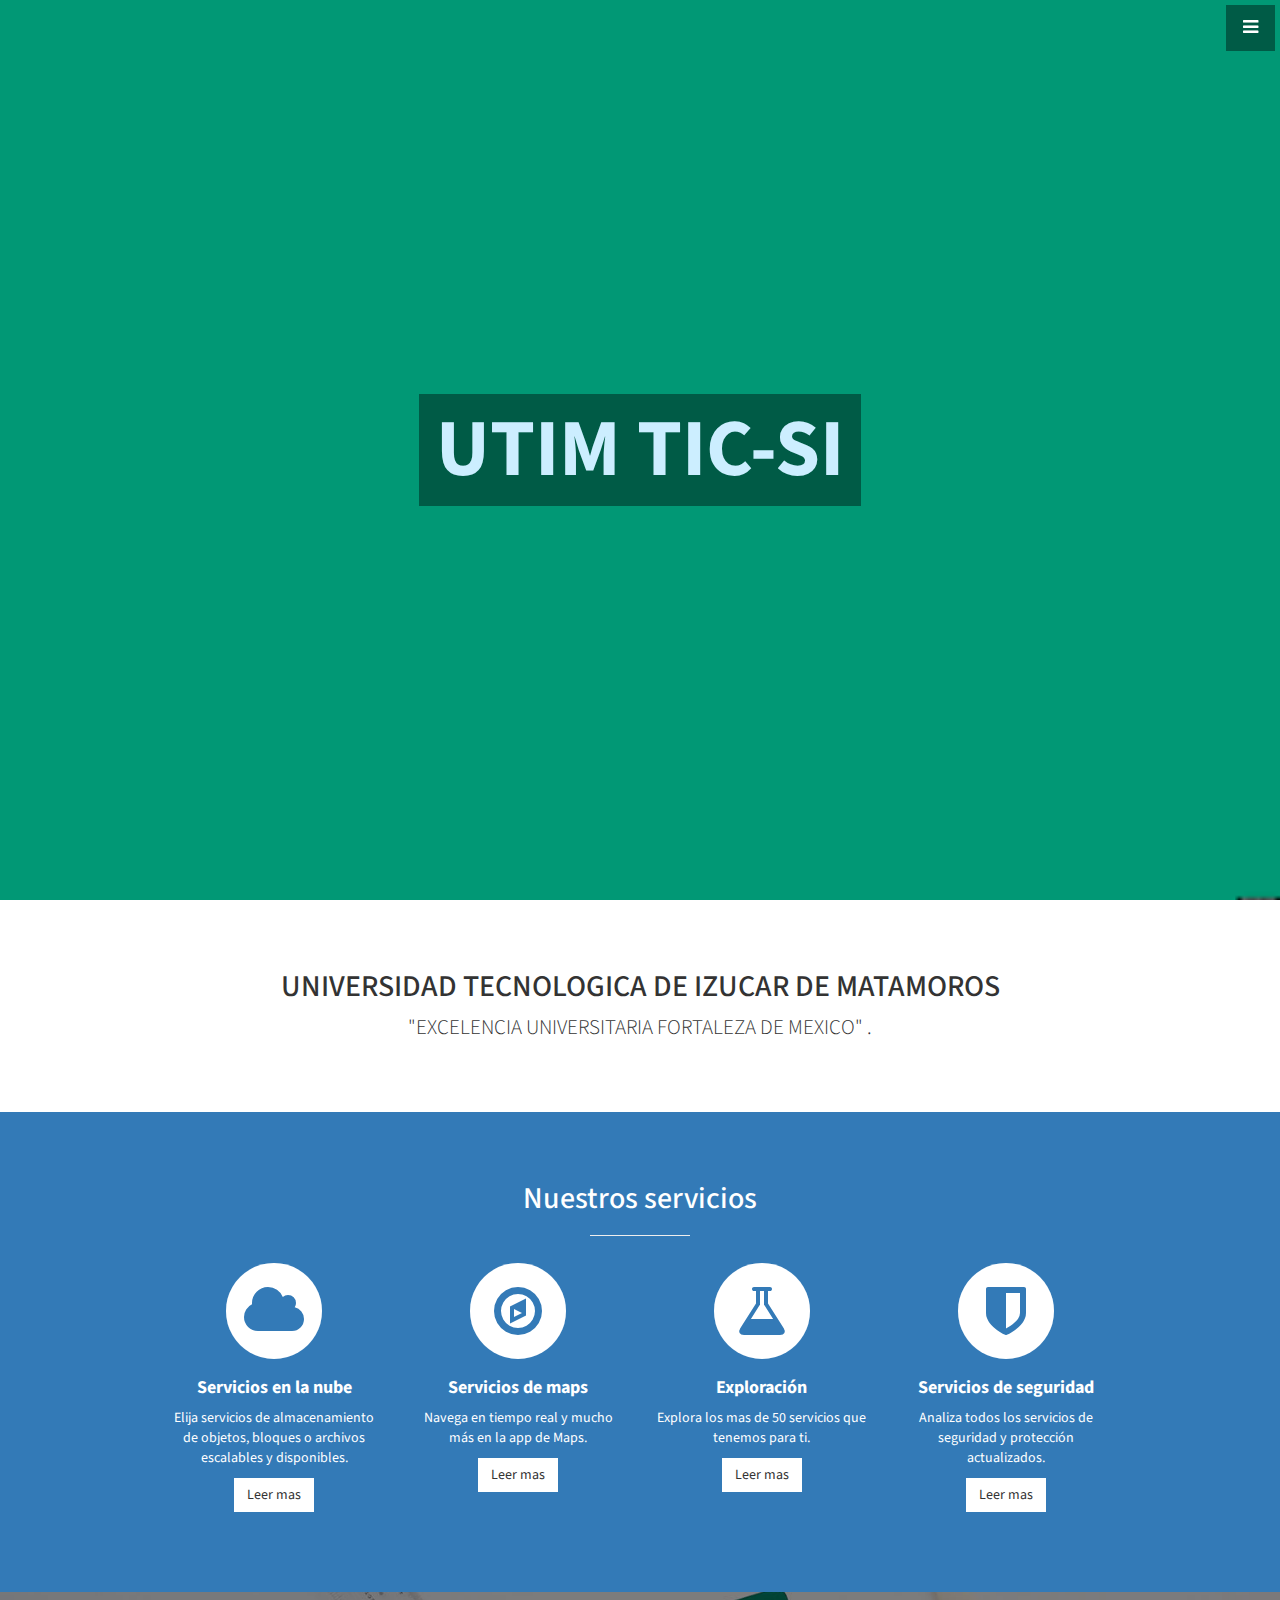
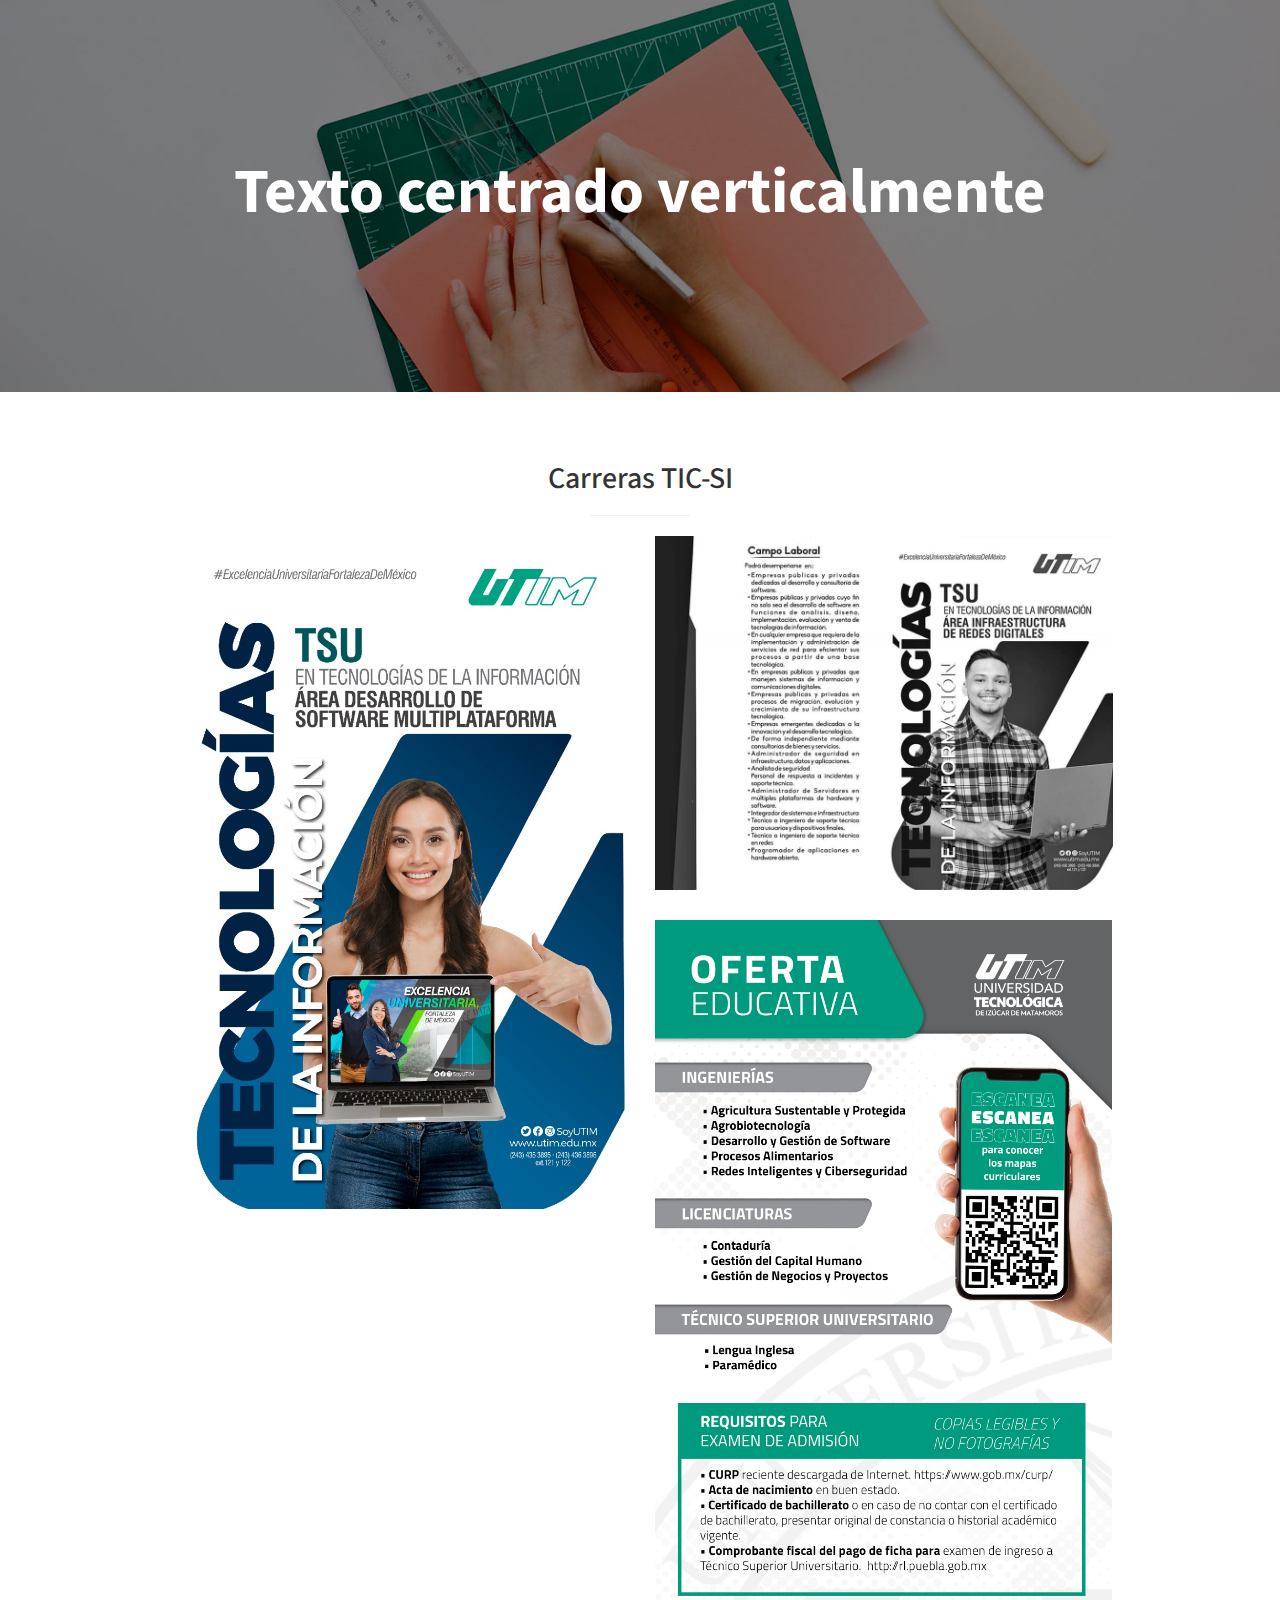
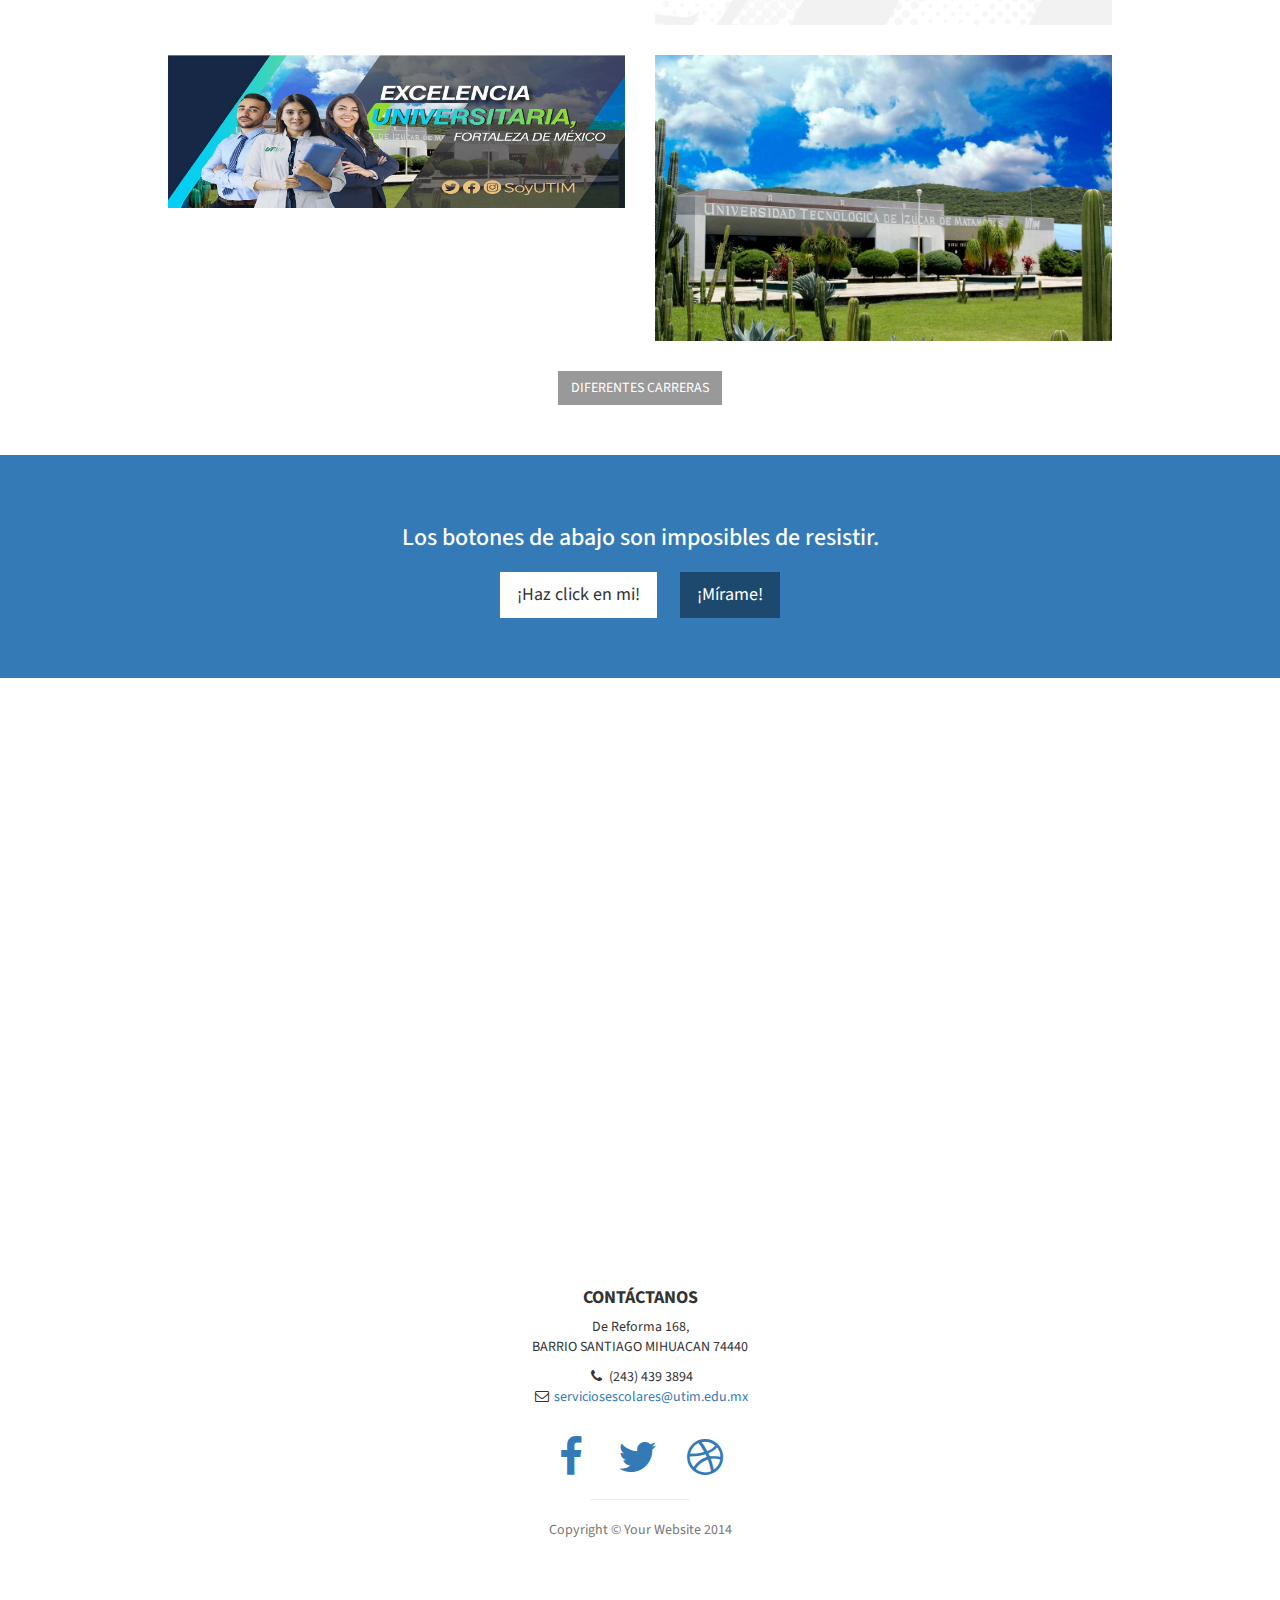
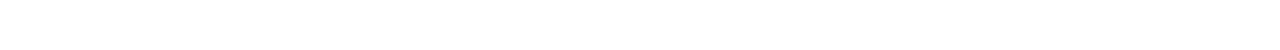
<file: paghtml-gh-pages/index.html>
<!DOCTYPE html>
<html lang="en">

<head>

    <meta charset="utf-8">
    <meta http-equiv="X-UA-Compatible" content="IE=edge">
    <meta name="viewport" content="width=device-width, initial-scale=1">
    <meta name="description" content="">
    <meta name="author" content="">

    <title>UTIM</title>

    <!-- Bootstrap Core CSS -->
    <link href="css/bootstrap.min.css" rel="stylesheet">

    <!-- Custom CSS -->
    <link href="css/stylish-portfolio.css" rel="stylesheet">

    <!-- Custom Fonts -->
    <link href="font-awesome/css/font-awesome.min.css" rel="stylesheet" type="text/css">
    <link href="http://fonts.googleapis.com/css?family=Source+Sans+Pro:300,400,700,300italic,400italic,700italic" rel="stylesheet" type="text/css">

    <!-- HTML5 Shim and Respond.js IE8 support of HTML5 elements and media queries -->
    <!-- WARNING: Respond.js doesn't work if you view the page via file:// -->
    <!--[if lt IE 9]>
        <script src="https://oss.maxcdn.com/libs/html5shiv/3.7.0/html5shiv.js"></script>
        <script src="https://oss.maxcdn.com/libs/respond.js/1.4.2/respond.min.js"></script>
    <![endif]-->

</head>

<body>

    <!-- Navigation -->
    <a id="menu-toggle" href="#" class="btn btn-dark btn-lg toggle"><i class="fa fa-bars"></i></a>
    <nav id="sidebar-wrapper">
        <ul class="sidebar-nav">
            <a id="menu-close" href="#" class="btn btn-light btn-lg pull-right toggle"><i class="fa fa-times"></i></a>
            <li class="sidebar-brand">
<!-- GALO -->
                <a href="#top"  onclick = $("#menu-close").click(); >UTIM TIC-SI</a>
            </li>
            <li>
<!-- GALO -->
                <a href="#top" onclick = $("#menu-close").click(); >Inicio</a>
            </li>
            <li>
<!-- GALO -->
                <a href="#about" onclick = $("#menu-close").click(); >Acerca de</a>
            </li>
            <li>
<!-- TEBA -->
                <a href="#services" onclick = $("#menu-close").click(); >Servicios</a>
            </li>
            <li>
<!-- TEBA -->
                <a href="#portfolio" onclick = $("#menu-close").click(); >Portafolio</a>
            </li>
            <li>
<!-- TEBA -->
                <a href="#contact" onclick = $("#menu-close").click(); >Contacto</a>
            </li>
        </ul>
    </nav>

    <!-- Header -->
    <header id="top" class="header">
        <div class="text-vertical-center">
            <a href="https://youtu.be/-3P2USPFDcE" class="btn btn-dark btn-lg" target="_blank"><h1 style="color: #CCEEFF;">UTIM TIC-SI </h1></a>
        </div>
    </header>

    <!-- About -->
    <section id="about" class="about">
        <div class="container">
            <div class="row">
                <div class="col-lg-12 text-center">
<!-- LOZA -->
                    <h2>UNIVERSIDAD TECNOLOGICA DE IZUCAR DE MATAMOROS </h2>
<!-- LOZA -->
                    <p class="lead"> "EXCELENCIA UNIVERSITARIA FORTALEZA DE MEXICO" <a target="_blank" href="http://join.deathtothestockphoto.com/"></a>.</p>
                </div>
            </div>
            <!-- /.row -->
        </div>
        <!-- /.container -->
    </section>

    <!-- Services -->
    <!-- The circle icons use Font Awesome's stacked icon classes. For more information, visit http://fontawesome.io/examples/ -->
    <section id="services" class="services bg-primary">
        <div class="container">
            <div class="row text-center">
                <div class="col-lg-10 col-lg-offset-1">
<!-- LOZA -->
                    <h2> Nuestros servicios</h2>
                    <hr class="small">
                    <div class="row">
                        <div class="col-md-3 col-sm-6">
                            <div class="service-item">
                                <span class="fa-stack fa-4x">
                                <i class="fa fa-circle fa-stack-2x"></i>
                                <i class="fa fa-cloud fa-stack-1x text-primary"></i>
                            </span>
                                <h4>
<!-- LOZA -->
                                    <strong> Servicios en la nube  </strong>
                                </h4>
<!-- LOZA -->
                                <p>Elija servicios de almacenamiento de objetos, bloques o archivos escalables y disponibles.</p>
<!-- LOZA -->
                                <a href="" class="btn btn-light"> Leer mas</a>
                            </div>
                        </div>
                        <div class="col-md-3 col-sm-6">
                            <div class="service-item">
                                <span class="fa-stack fa-4x">
                                <i class="fa fa-circle fa-stack-2x"></i>
                                <i class="fa fa-compass fa-stack-1x text-primary"></i>
                            </span>
                                <h4>
<!-- LOZA -->
                                    <strong>Servicios de maps</strong>
                                </h4>
<!-- LOZA -->
                               <p>Navega en tiempo real y mucho más en la app de Maps. </p>
<!-- LOZA -->
                                <a href="#" class="btn btn-light">Leer mas</a>
                            </div>
                        </div>
                        <div class="col-md-3 col-sm-6">
                            <div class="service-item">
                                <span class="fa-stack fa-4x">
                                <i class="fa fa-circle fa-stack-2x"></i>
                                <i class="fa fa-flask fa-stack-1x text-primary"></i>
                            </span>
                                <h4>
<!-- GALO -->
                                    <strong> Exploración </strong>
                                </h4>
<!-- GALO -->
                                <p>Explora los mas de 50 servicios que tenemos para ti.</p>
<!-- GALO -->
                                <a href="#" class="btn btn-light">Leer mas</a>
                            </div>
                        </div>
                        <div class="col-md-3 col-sm-6">
                            <div class="service-item">
                                <span class="fa-stack fa-4x">
                                <i class="fa fa-circle fa-stack-2x"></i>
                                <i class="fa fa-shield fa-stack-1x text-primary"></i>
                            </span>
                                <h4>
<!-- GALO -->
                                    <strong>Servicios de seguridad</strong>
                                </h4>
<!-- GALO -->
                                <p> Analiza todos los servicios de seguridad y protección actualizados.</p>
<!-- GALO -->
                                <a href="#" class="btn btn-light">Leer mas</a>
                            </div>
                        </div>
                    </div>
                    <!-- /.row (nested) -->
                </div>
                <!-- /.col-lg-10 -->
            </div>
            <!-- /.row -->
        </div>
        <!-- /.container -->
    </section>

    <!-- Callout -->
    <aside class="callout">
        <div class="text-vertical-center">
<!-- TEBA -->
<div class="contenedorExterior">
    <div class="contenedorInterior">
        <div class="elemento">
            <h1>Texto centrado verticalmente</h1>  <!-- Contenido -->
        </div>
    </div>
</div> 
        </div>
    </aside>

    <!-- Portfolio -->
    <section id="portfolio" class="portfolio">
        <div class="container">
            <div class="row">
                <div class="col-lg-10 col-lg-offset-1 text-center">
<!-- TEBA -->
                    <h2>Carreras TIC-SI</h2>
                    <hr class="small">
                    <div class="row">
                        <div class="col-md-6">
                            <div class="portfolio-item">
                                <a href="#">
                                    <img class="img-portfolio img-responsive" src="img/UTIM.jpeg">
                                </a>
                            </div>
                        </div>
                        <div class="col-md-6">
                            <div class="portfolio-item">
                                <a href="#">
                                    <img class="img-portfolio img-responsive" src="img/IRD.jpg">
                                </a>
                            </div>
                        </div>
                        <div class="col-md-6">
                            <div class="portfolio-item">
                                <a href="#">
                                    <img class="img-portfolio img-responsive" src="img/oferta4.jpg">
                                </a>
                            </div>
                        </div>
                        <div class="col-md-6">
                            <div class="portfolio-item">
                                <a href="#">
                                    <img class="img-portfolio img-responsive" src="img/banner.jpg">
                                </a>
                            </div>
                        </div>
               <!--Cessar23-->         
                        <div class="col-md-6">
                            <div class="portfolio-item">
                                <a href="#">
                                    <img class="img-portfolio img-responsive" src="img/utimm.jpg">
                                </a>
                            </div>
                            
                    </div>
                    <!-- /.row (nested) -->
<!-- TEBA -->
                    <a href="#" class="btn btn-dark">DIFERENTES CARRERAS</a>
                </div>
                <!-- /.col-lg-10 -->
            </div>
            <!-- /.row -->
        </div>
        <!-- /.container -->
    </section>

    <!-- Call to Action -->
    <aside class="call-to-action bg-primary">
        <div class="container">
            <div class="row">
                <div class="col-lg-12 text-center">
<!-- TEBA -->
                    <h3>Los botones de abajo son imposibles de resistir.</h3>
<!-- TEBA -->
                    <a href="#" class="btn btn-lg btn-light">¡Haz click en mi!</a>
<!-- TEBA -->
                    <a href="#" class="btn btn-lg btn-dark">¡Mírame!</a>
                </div>
            </div>
        </div>
    </aside>

    <!-- Map -->
    <section id="contact" class="map">
        <iframe width="100%" height="100%" frameborder="0" scrolling="no" marginheight="0" marginwidth="0" src="https://maps.google.com/maps?f=q&amp;source=s_q&amp;hl=en&amp;geocode=&amp;q=Twitter,+Inc.,+Market+Street,+San+Francisco,+CA&amp;aq=0&amp;oq=twitter&amp;sll=28.659344,-81.187888&amp;sspn=0.128789,0.264187&amp;ie=UTF8&amp;hq=Twitter,+Inc.,+Market+Street,+San+Francisco,+CA&amp;t=m&amp;z=15&amp;iwloc=A&amp;output=embed"></iframe>
        <br />
        <small>
            <a href="https://maps.google.com/maps?f=q&amp;source=embed&amp;hl=en&amp;geocode=&amp;q=Twitter,+Inc.,+Market+Street,+San+Francisco,+CA&amp;aq=0&amp;oq=twitter&amp;sll=28.659344,-81.187888&amp;sspn=0.128789,0.264187&amp;ie=UTF8&amp;hq=Twitter,+Inc.,+Market+Street,+San+Francisco,+CA&amp;t=m&amp;z=15&amp;iwloc=A"></a>
        </small>
        </iframe>
    </section>

    <!-- Footer -->
    <footer>
        <div class="container">
            <div class="row">
                <div class="col-lg-10 col-lg-offset-1 text-center">
<!-- LOZA -->
                    <h4><strong> CONTÁCTANOS </strong>
                    </h4>
<!-- LOZA -->
                    <p>De Reforma 168,  <br> BARRIO SANTIAGO MIHUACAN 74440</p>
                    <ul class="list-unstyled">
<!-- LOZA -->
                        <li><i class="fa fa-phone fa-fw"></i> (243) 439 3894</li>
<!-- TEBA -->
                        <li><i class="fa fa-envelope-o fa-fw"></i>  <a href="mailto:name@example.com">serviciosescolares@utim.edu.mx</a>
                        </li>
                    </ul>
                    <br>
                    <ul class="list-inline">
                        <li>
                            <!--Cessar23-->
                            <a href="https://es-la.facebook.com/SoyUTIM/"><i class="fa fa-facebook fa-fw fa-3x"></i></a>
                        </li>
                        <li>
                            <a href="https://twitter.com/SoyUTIM"><i class="fa fa-twitter fa-fw fa-3x"></i></a>
                        </li>
                        <li>
                            <a href="http://www.utim.edu.mx/"><i class="fa fa-dribbble fa-fw fa-3x"></i></a>
                        </li>
                    </ul>
                    <hr class="small">
<!-- GALO -->
                    <p class="text-muted">Copyright &copy; Your Website 2014</p>
                </div>
            </div>
        </div>
    </footer>

    <!-- jQuery -->
    <script src="js/jquery.js"></script>

    <!-- Bootstrap Core JavaScript -->
    <script src="js/bootstrap.min.js"></script>

    <!-- Custom Theme JavaScript -->
    <script>
    // Closes the sidebar menu
    $("#menu-close").click(function(e) {
        e.preventDefault();
        $("#sidebar-wrapper").toggleClass("active");
    });

    // Opens the sidebar menu
    $("#menu-toggle").click(function(e) {
        e.preventDefault();
        $("#sidebar-wrapper").toggleClass("active");
    });

    // Scrolls to the selected menu item on the page
    $(function() {
        $('a[href*=#]:not([href=#])').click(function() {
            if (location.pathname.replace(/^\//, '') == this.pathname.replace(/^\//, '') || location.hostname == this.hostname) {

                var target = $(this.hash);
                target = target.length ? target : $('[name=' + this.hash.slice(1) + ']');
                if (target.length) {
                    $('html,body').animate({
                        scrollTop: target.offset().top
                    }, 1000);
                    return false;
                }
            }
        });
    });
    </script>

</body>

</html>
</file>
<file: paghtml-gh-pages/css/stylish-portfolio.css>
/*!
 * Start Bootstrap - Stylish Portfolio Bootstrap Theme (http://startbootstrap.com)
 * Code licensed under the Apache License v2.0.
 * For details, see http://www.apache.org/licenses/LICENSE-2.0.
 */

/* Global Styles */

html,
body {
    width: 100%;
    height: 100%;
}

body {
    font-family: "Source Sans Pro","Helvetica Neue",Helvetica,Arial,sans-serif;
}

.text-vertical-center {
    display: table-cell;
    text-align: center;
    vertical-align: middle;
}

.text-vertical-center h1 {
    margin: 0;
    padding: 0;
    font-size: 4.5em;
    font-weight: 700;
}

/* Custom Button Styles */

.btn-dark {
    border-radius: 0;
    color: #fff;
    background-color: rgba(0,0,0,0.4);
}

.btn-dark:hover,
.btn-dark:focus,
.btn-dark:active {
    color: #fff;
    background-color: rgba(0,0,0,0.7);
}

.btn-light {
    border-radius: 0;
    color: #333;
    background-color: rgb(255,255,255);
}

.btn-light:hover,
.btn-light:focus,
.btn-light:active {
    color: #333;
    background-color: rgba(255,255,255,0.8);
}

/* Custom Horizontal Rule */

hr.small {
    max-width: 100px;
}

/* Side Menu */

#sidebar-wrapper {
    z-index: 1000;
    position: fixed;
    right: 0;
    width: 250px;
    height: 100%;
    margin-right: -250px;
    overflow-y: auto;
    background: #222;
    -webkit-transition: all 0.4s ease 0s;
    -moz-transition: all 0.4s ease 0s;
    -ms-transition: all 0.4s ease 0s;
    -o-transition: all 0.4s ease 0s;
    transition: all 0.4s ease 0s;
}

.sidebar-nav {
    position: absolute;
    top: 0;
    width: 250px;
    margin: 0;
    padding: 0;
    list-style: none;
}

.sidebar-nav li {
    text-indent: 20px;
    line-height: 40px;
}

.sidebar-nav li a {
    display: block;
    text-decoration: none;
    color: #999;
}

.sidebar-nav li a:hover {
    text-decoration: none;
    color: #fff;
    background: rgba(255,255,255,0.2);
}

.sidebar-nav li a:active,
.sidebar-nav li a:focus {
    text-decoration: none;
}

.sidebar-nav > .sidebar-brand {
    height: 55px;
    font-size: 18px;
    line-height: 55px;
}

.sidebar-nav > .sidebar-brand a {
    color: #999;
}

.sidebar-nav > .sidebar-brand a:hover {
    color: #fff;
    background: none;
}

#menu-toggle {
    z-index: 1;
    position: fixed;
    top: 0;
    right: 0;
}

#sidebar-wrapper.active {
    right: 250px;
    width: 250px;
    -webkit-transition: all 0.4s ease 0s;
    -moz-transition: all 0.4s ease 0s;
    -ms-transition: all 0.4s ease 0s;
    -o-transition: all 0.4s ease 0s;
    transition: all 0.4s ease 0s;
}

.toggle {
    margin: 5px 5px 0 0;
}

/* Header */

.header {
    display: table;
    position: relative;
    width: 100%;
    height: 100%;
    background: url(../img/bg.jpg) no-repeat center center scroll;
    -webkit-background-size: cover;
    -moz-background-size: cover;
    background-size: cover;
    -o-background-size: cover;
}

/* About */

.about {
    padding: 50px 0;
}

/* Services */

.services {
    padding: 50px 0;
}

.service-item {
    margin-bottom: 30px;
}

/* Callout */

.callout {
    display: table;
    width: 100%;
    height: 400px;
    color: #fff;
    background: url(../img/callout.jpg) no-repeat center center scroll;
    -webkit-background-size: cover;
    -moz-background-size: cover;
    background-size: cover;
    -o-background-size: cover;
}

/* Portfolio */

.portfolio {
    padding: 50px 0;
}

.portfolio-item {
    margin-bottom: 30px;
}

.img-portfolio {
    margin: 0 auto;
}

.img-portfolio:hover {
    opacity: 0.8;
}

/* Call to Action */

.call-to-action {
    padding: 50px 0;
}

.call-to-action .btn {
    margin: 10px;
}

/* Map */

.map {
    height: 500px;
}

@media(max-width:768px) {
    .map {
        height: 75%;
    }
}

/* Footer */

footer {
    padding: 100px 0;
}
</file>
